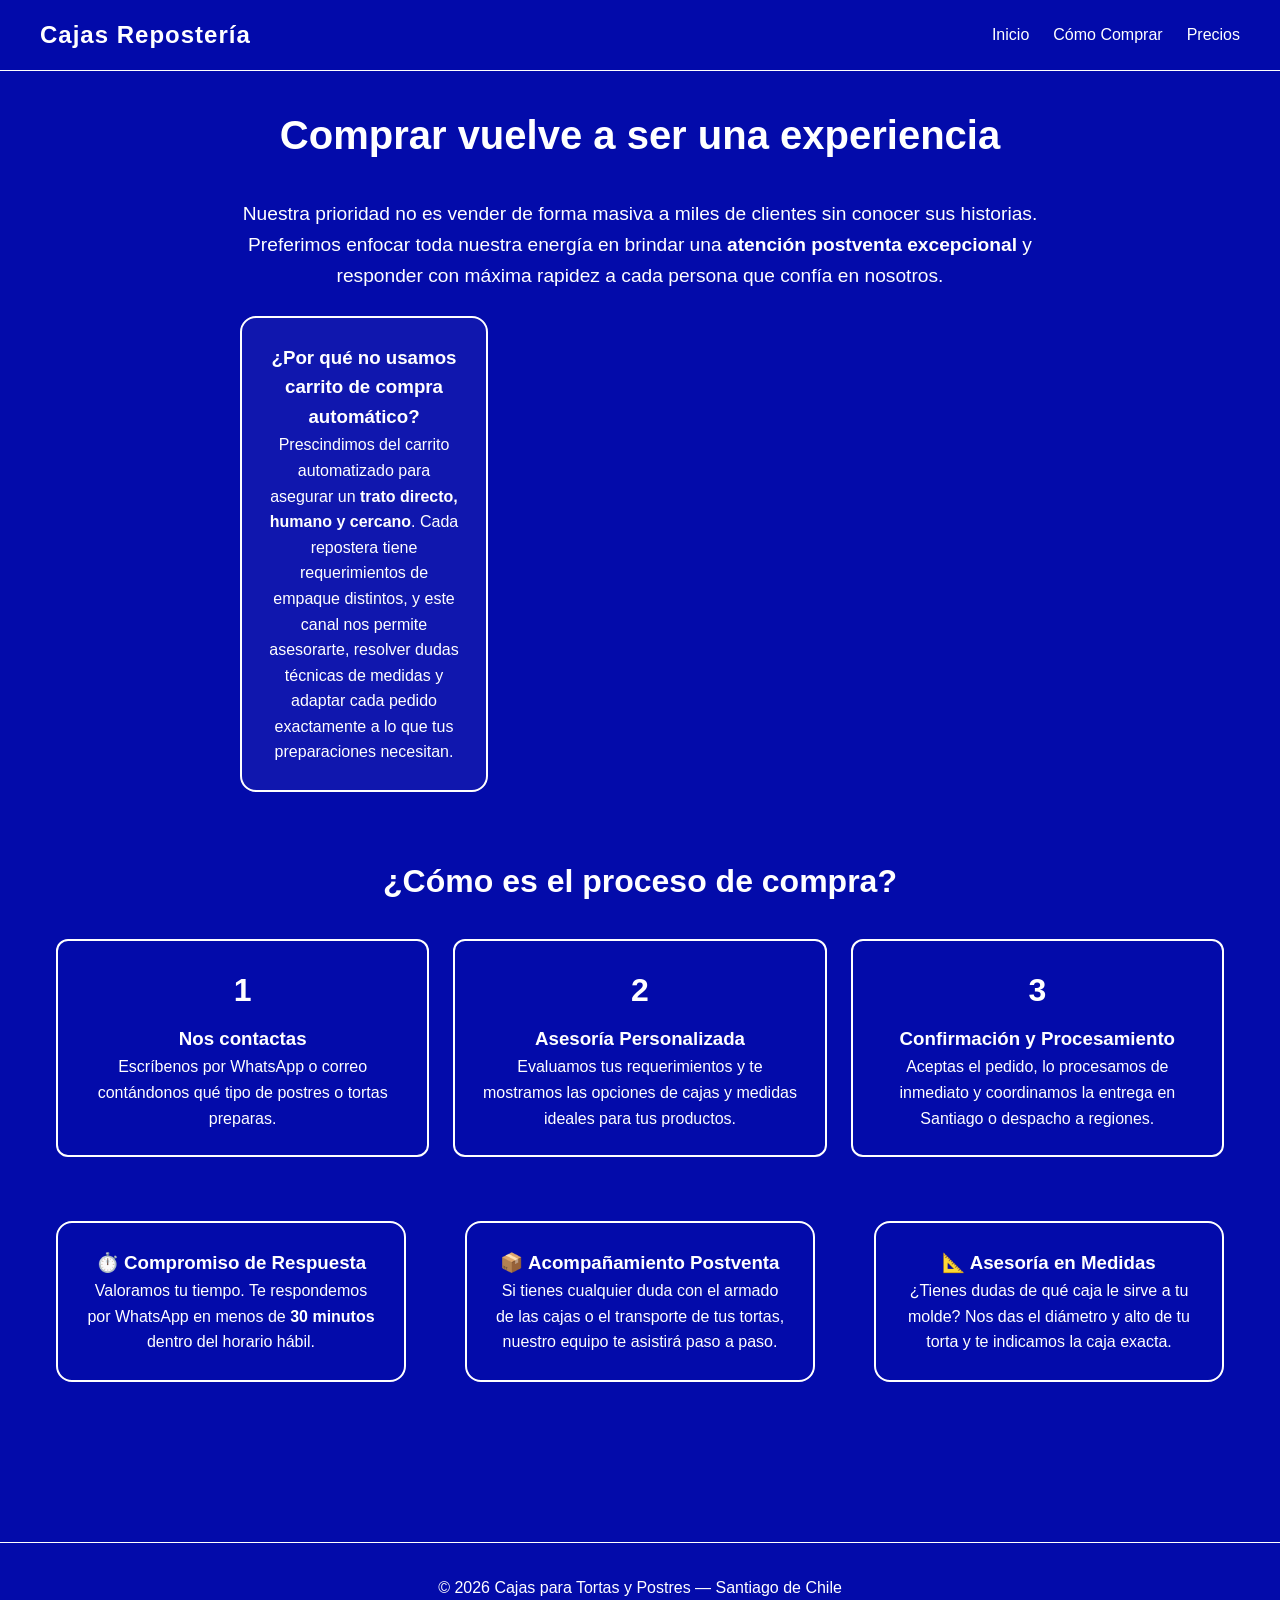
<file: experiencia.html>
<!DOCTYPE html>
<html lang="es">
<head>
    <meta charset="UTF-8">
    <meta name="viewport" content="width=device-width, initial-scale=1.0">
    <title>Comprar vuelve a ser una experiencia - Cajas Repostería</title>
    <link rel="stylesheet" href="style.css">
</head>
<body>

    <header>
        <nav>
            <div class="logo">Cajas Repostería</div>
            <ul class="nav-links">
                <li><a href="index.html">Inicio</a></li>
                <li><a href="experiencia.html">Cómo Comprar</a></li>
                <li><a href="precios.html">Precios</a></li>
            </ul>
        </nav>
    </header>

    <div class="container">
        <h1>Comprar vuelve a ser una experiencia</h1>

        <!-- Filosofía de Atención -->
        <section style="max-width: 800px; margin: 0 auto 4rem auto; text-align: center;">
            <p style="font-size: 1.2rem; margin-bottom: 1.5rem;">
                Nuestra prioridad no es vender de forma masiva a miles de clientes sin conocer sus historias. Preferimos enfocar toda nuestra energía en brindar una <strong>atención postventa excepcional</strong> y responder con máxima rapidez a cada persona que confía en nosotros.
            </p>
            <div class="card-border" style="background: rgba(255, 255, 255, 0.05);">
                <h3>¿Por qué no usamos carrito de compra automático?</h3>
                <p>
                    Prescindimos del carrito automatizado para asegurar un <strong>trato directo, humano y cercano</strong>. Cada repostera tiene requerimientos de empaque distintos, y este canal nos permite asesorarte, resolver dudas técnicas de medidas y adaptar cada pedido exactamente a lo que tus preparaciones necesitan.
                </p>
            </div>
        </section>

        <!-- Paso a Paso de Compra -->
        <section>
            <h2>¿Cómo es el proceso de compra?</h2>
            <div class="steps-grid">
                <div class="step-card">
                    <div class="step-number">1</div>
                    <h3>Nos contactas</h3>
                    <p>Escríbenos por WhatsApp o correo contándonos qué tipo de postres o tortas preparas.</p>
                </div>

                <div class="step-card">
                    <div class="step-number">2</div>
                    <h3>Asesoría Personalizada</h3>
                    <p>Evaluamos tus requerimientos y te mostramos las opciones de cajas y medidas ideales para tus productos.</p>
                </div>

                <div class="step-card">
                    <div class="step-number">3</div>
                    <h3>Confirmación y Procesamiento</h3>
                    <p>Aceptas el pedido, lo procesamos de inmediato y coordinamos la entrega en Santiago o despacho a regiones.</p>
                </div>
            </div>
        </section>

        <!-- Secciones Recomendadas (Compromiso + FAQ) -->
        <section class="grid-3" style="margin-top: 4rem;">
            <div class="card-border" style="text-align: center;">
                <h3>⏱️ Compromiso de Respuesta</h3>
                <p>Valoramos tu tiempo. Te respondemos por WhatsApp en menos de <strong>30 minutos</strong> dentro del horario hábil.</p>
            </div>

            <div class="card-border" style="text-align: center;">
                <h3>📦 Acompañamiento Postventa</h3>
                <p>Si tienes cualquier duda con el armado de las cajas o el transporte de tus tortas, nuestro equipo te asistirá paso a paso.</p>
            </div>

            <div class="card-border" style="text-align: center;">
                <h3>📐 Asesoría en Medidas</h3>
                <p>¿Tienes dudas de qué caja le sirve a tu molde? Nos das el diámetro y alto de tu torta y te indicamos la caja exacta.</p>
            </div>
        </section>
    </div>

    <footer>
        <p>&copy; 2026 Cajas para Tortas y Postres — Santiago de Chile</p>
    </footer>

</body>
</html>
</file>
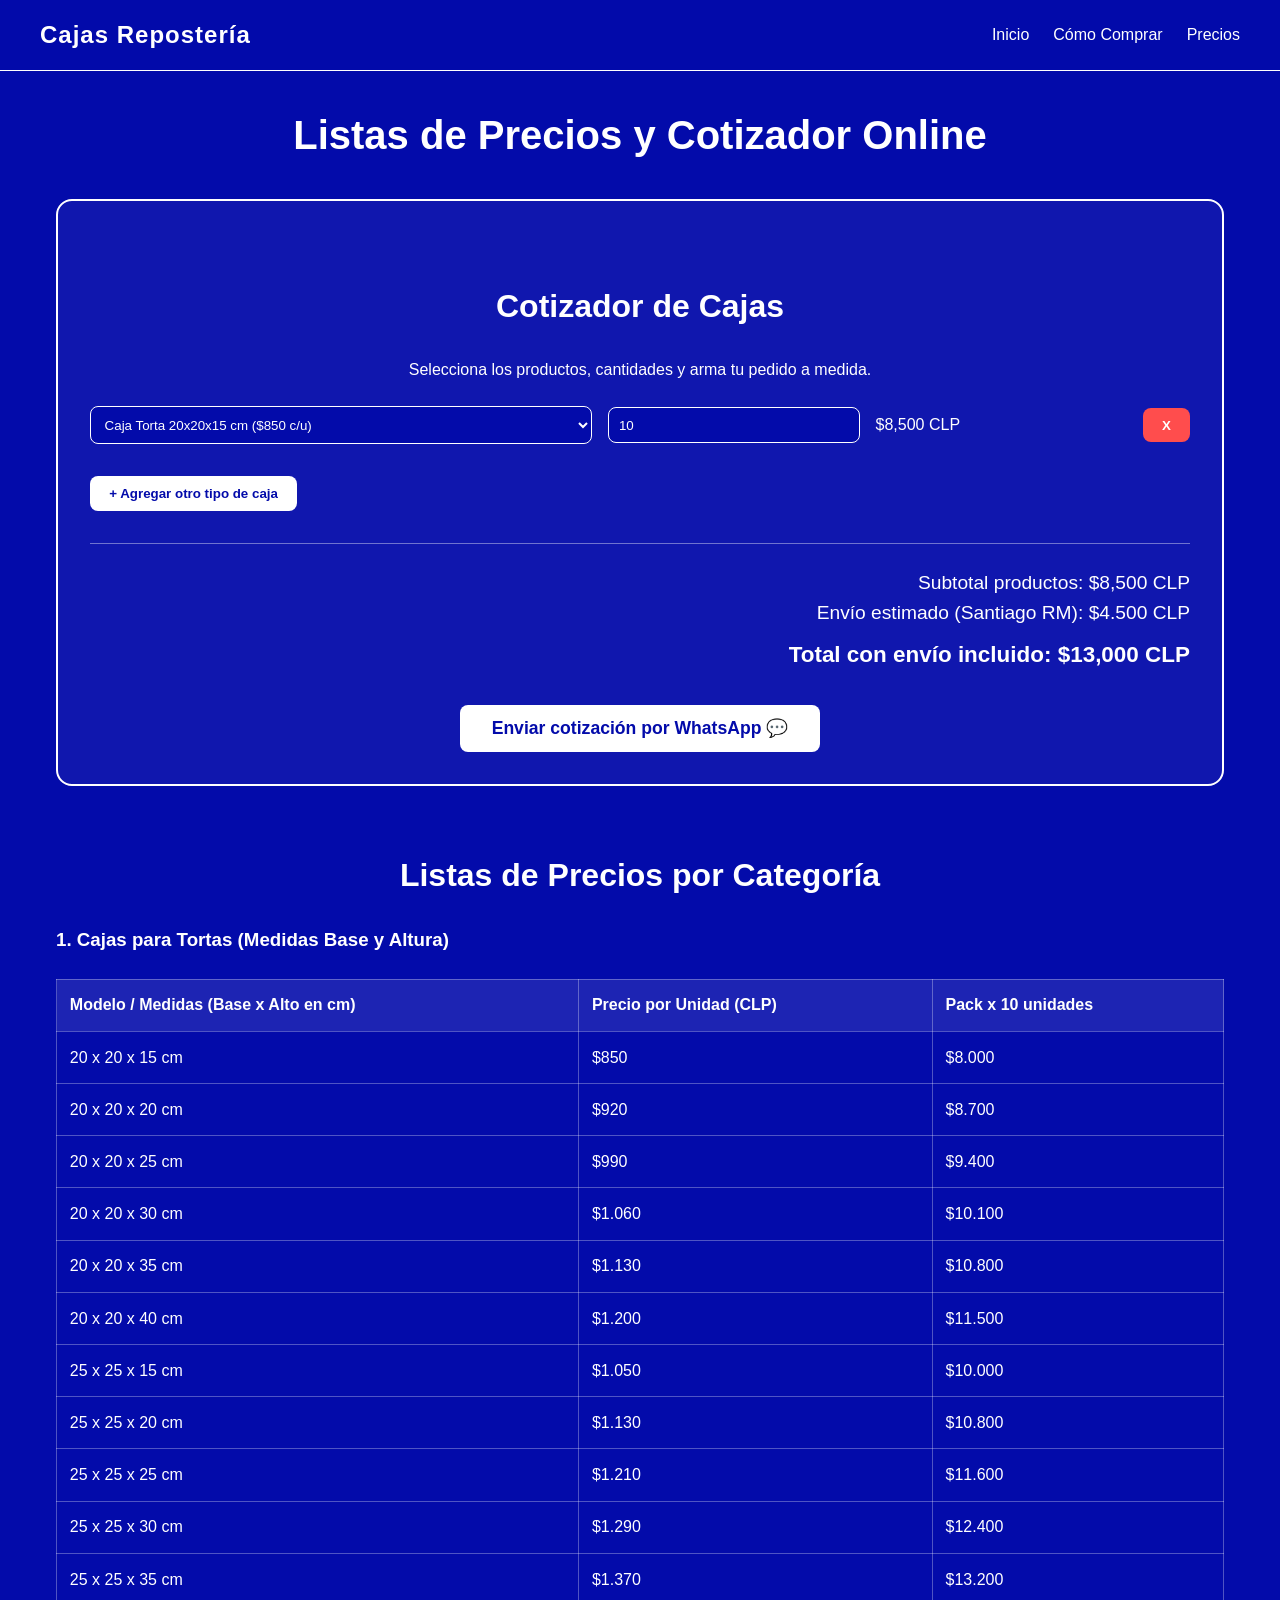
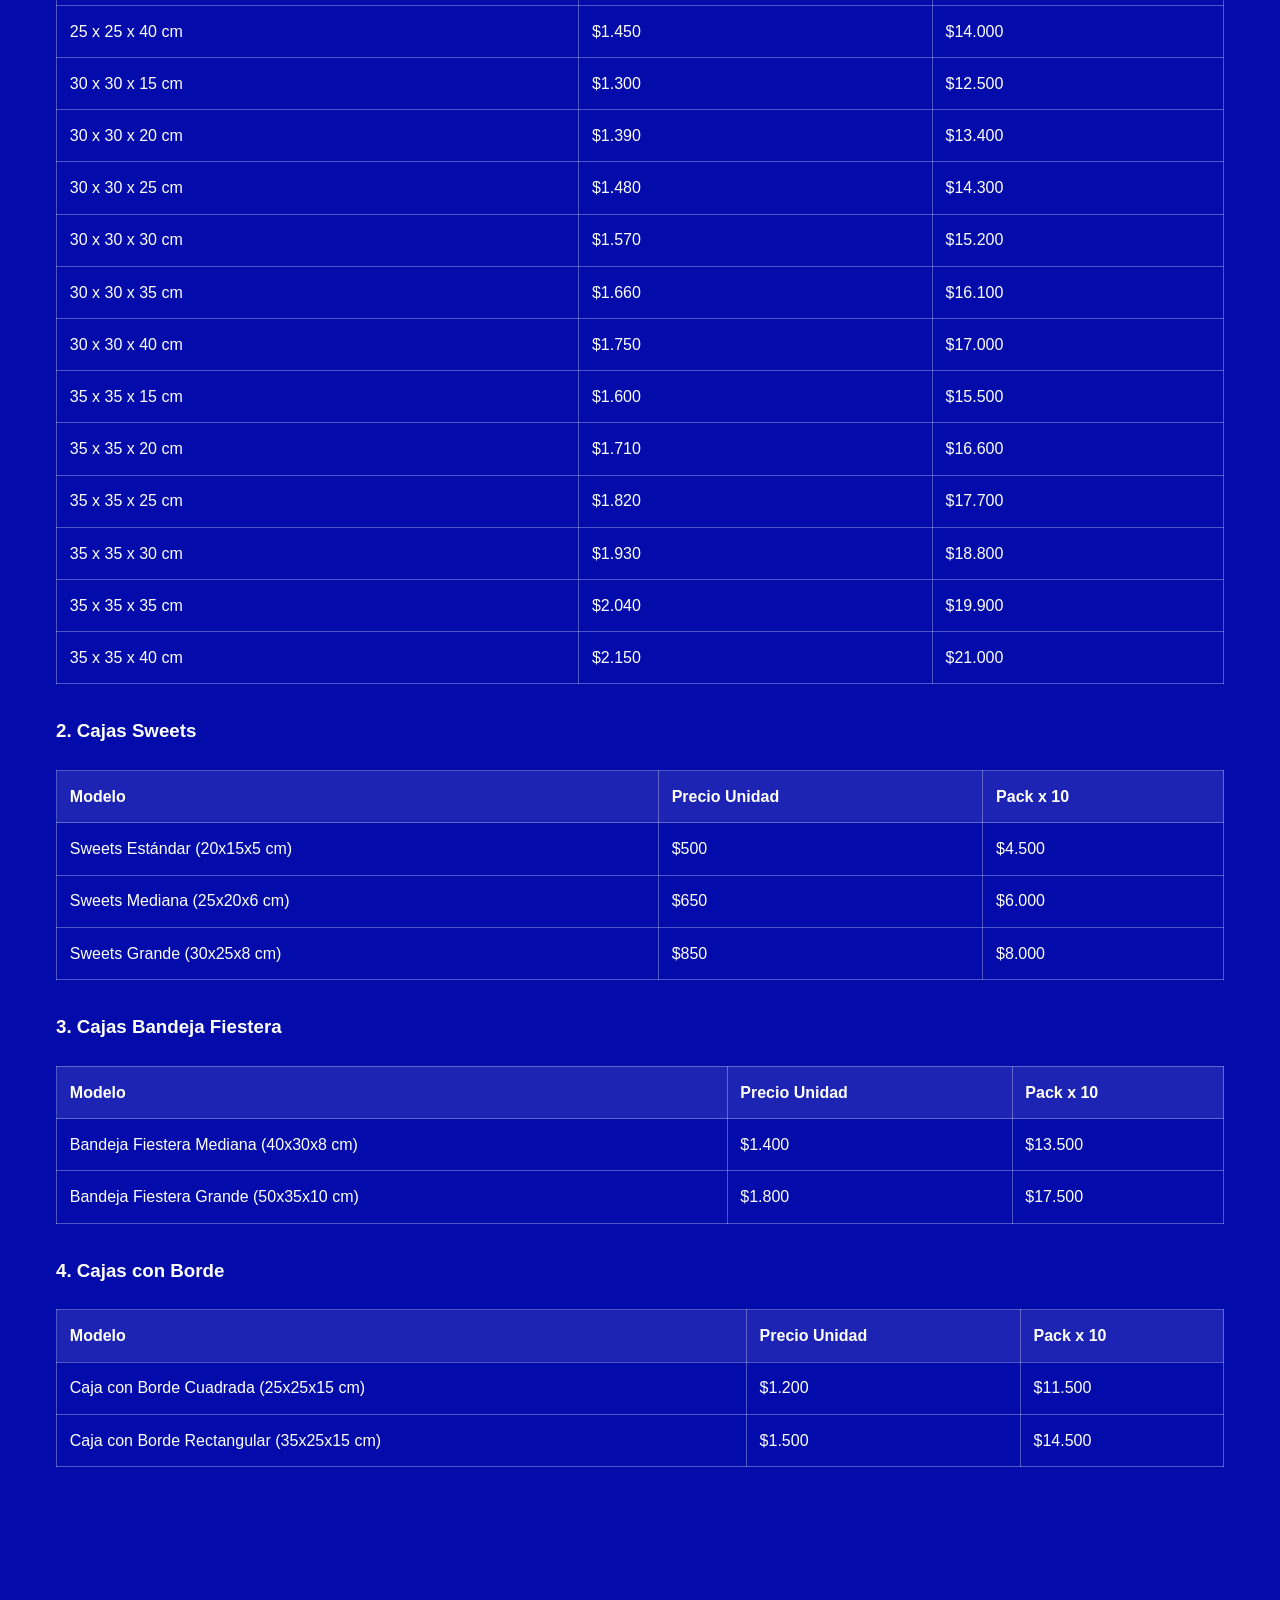
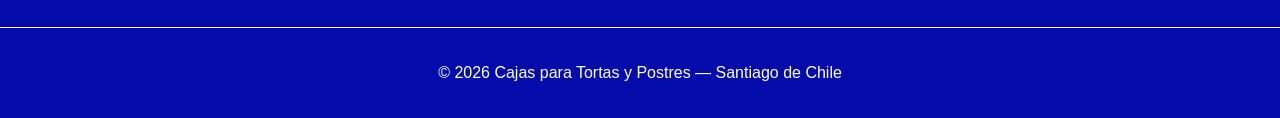
<file: precios.html>
<!DOCTYPE html>
<html lang="es">
<head>
    <meta charset="UTF-8">
    <meta name="viewport" content="width=device-width, initial-scale=1.0">
    <title>Precios y Cotizador - Cajas Repostería</title>
    <link rel="stylesheet" href="style.css">
</head>
<body>

    <header>
        <nav>
            <div class="logo">Cajas Repostería</div>
            <ul class="nav-links">
                <li><a href="index.html">Inicio</a></li>
                <li><a href="experiencia.html">Cómo Comprar</a></li>
                <li><a href="precios.html">Precios</a></li>
            </ul>
        </nav>
    </header>

    <div class="container">
        <h1>Listas de Precios y Cotizador Online</h1>

        <!-- Sección del Cotizador Interactivo -->
        <section class="quote-box">
            <h2>Cotizador de Cajas</h2>
            <p style="text-align: center; margin-bottom: 1.5rem;">Selecciona los productos, cantidades y arma tu pedido a medida.</p>
            
            <div id="quote-rows-container">
                <!-- Las filas del cotizador se inyectan mediante JavaScript -->
            </div>

            <button type="button" class="btn-action" id="add-row-btn" style="margin-top: 1rem;">+ Agregar otro tipo de caja</button>

            <div class="quote-summary">
                <p>Subtotal productos: <span id="subtotal-amount">$0</span> CLP</p>
                <p>Envío estimado (Santiago RM): <span id="shipping-amount">$4.500</span> CLP</p>
                <h3 style="margin-top: 0.5rem;">Total con envío incluido: <span id="total-amount">$0</span> CLP</h3>
            </div>

            <div style="text-align: center; margin-top: 2rem;">
                <button type="button" class="btn-action" id="send-whatsapp-quote" style="font-size: 1.1rem; padding: 0.8rem 2rem;">Enviar cotización por WhatsApp 💬</button>
            </div>
        </section>

        <!-- Listas de Precios detalladas -->
        <section style="margin-top: 4rem;">
            <h2>Listas de Precios por Categoría</h2>

            <!-- Cajas para Tortas -->
            <h3>1. Cajas para Tortas (Medidas Base y Altura)</h3>
            <table class="price-table">
                <thead>
                    <tr>
                        <th>Modelo / Medidas (Base x Alto en cm)</th>
                        <th>Precio por Unidad (CLP)</th>
                        <th>Pack x 10 unidades</th>
                    </tr>
                </thead>
                <tbody>
                    <!-- Base 20 cm -->
                    <tr><td>20 x 20 x 15 cm</td><td>$850</td><td>$8.000</td></tr>
                    <tr><td>20 x 20 x 20 cm</td><td>$920</td><td>$8.700</td></tr>
                    <tr><td>20 x 20 x 25 cm</td><td>$990</td><td>$9.400</td></tr>
                    <tr><td>20 x 20 x 30 cm</td><td>$1.060</td><td>$10.100</td></tr>
                    <tr><td>20 x 20 x 35 cm</td><td>$1.130</td><td>$10.800</td></tr>
                    <tr><td>20 x 20 x 40 cm</td><td>$1.200</td><td>$11.500</td></tr>
                    <!-- Base 25 cm -->
                    <tr><td>25 x 25 x 15 cm</td><td>$1.050</td><td>$10.000</td></tr>
                    <tr><td>25 x 25 x 20 cm</td><td>$1.130</td><td>$10.800</td></tr>
                    <tr><td>25 x 25 x 25 cm</td><td>$1.210</td><td>$11.600</td></tr>
                    <tr><td>25 x 25 x 30 cm</td><td>$1.290</td><td>$12.400</td></tr>
                    <tr><td>25 x 25 x 35 cm</td><td>$1.370</td><td>$13.200</td></tr>
                    <tr><td>25 x 25 x 40 cm</td><td>$1.450</td><td>$14.000</td></tr>
                    <!-- Base 30 cm -->
                    <tr><td>30 x 30 x 15 cm</td><td>$1.300</td><td>$12.500</td></tr>
                    <tr><td>30 x 30 x 20 cm</td><td>$1.390</td><td>$13.400</td></tr>
                    <tr><td>30 x 30 x 25 cm</td><td>$1.480</td><td>$14.300</td></tr>
                    <tr><td>30 x 30 x 30 cm</td><td>$1.570</td><td>$15.200</td></tr>
                    <tr><td>30 x 30 x 35 cm</td><td>$1.660</td><td>$16.100</td></tr>
                    <tr><td>30 x 30 x 40 cm</td><td>$1.750</td><td>$17.000</td></tr>
                    <!-- Base 35 cm -->
                    <tr><td>35 x 35 x 15 cm</td><td>$1.600</td><td>$15.500</td></tr>
                    <tr><td>35 x 35 x 20 cm</td><td>$1.710</td><td>$16.600</td></tr>
                    <tr><td>35 x 35 x 25 cm</td><td>$1.820</td><td>$17.700</td></tr>
                    <tr><td>35 x 35 x 30 cm</td><td>$1.930</td><td>$18.800</td></tr>
                    <tr><td>35 x 35 x 35 cm</td><td>$2.040</td><td>$19.900</td></tr>
                    <tr><td>35 x 35 x 40 cm</td><td>$2.150</td><td>$21.000</td></tr>
                </tbody>
            </table>

            <!-- Cajas Sweets -->
            <h3>2. Cajas Sweets</h3>
            <table class="price-table">
                <thead><tr><th>Modelo</th><th>Precio Unidad</th><th>Pack x 10</th></tr></thead>
                <tbody>
                    <tr><td>Sweets Estándar (20x15x5 cm)</td><td>$500</td><td>$4.500</td></tr>
                    <tr><td>Sweets Mediana (25x20x6 cm)</td><td>$650</td><td>$6.000</td></tr>
                    <tr><td>Sweets Grande (30x25x8 cm)</td><td>$850</td><td>$8.000</td></tr>
                </tbody>
            </table>

            <!-- Cajas Bandeja Fiestera -->
            <h3>3. Cajas Bandeja Fiestera</h3>
            <table class="price-table">
                <thead><tr><th>Modelo</th><th>Precio Unidad</th><th>Pack x 10</th></tr></thead>
                <tbody>
                    <tr><td>Bandeja Fiestera Mediana (40x30x8 cm)</td><td>$1.400</td><td>$13.500</td></tr>
                    <tr><td>Bandeja Fiestera Grande (50x35x10 cm)</td><td>$1.800</td><td>$17.500</td></tr>
                </tbody>
            </table>

            <!-- Cajas con Borde -->
            <h3>4. Cajas con Borde</h3>
            <table class="price-table">
                <thead><tr><th>Modelo</th><th>Precio Unidad</th><th>Pack x 10</th></tr></thead>
                <tbody>
                    <tr><td>Caja con Borde Cuadrada (25x25x15 cm)</td><td>$1.200</td><td>$11.500</td></tr>
                    <tr><td>Caja con Borde Rectangular (35x25x15 cm)</td><td>$1.500</td><td>$14.500</td></tr>
                </tbody>
            </table>
        </section>
    </div>

    <footer>
        <p>&copy; 2026 Cajas para Tortas y Postres — Santiago de Chile</p>
    </footer>

    <script src="script.js"></script>
</body>
</html>
</file>
<file: style.css>
/* Reset y Estilos Globales */
* {
    margin: 0;
    padding: 0;
    box-sizing: border-box;
    font-family: 'Segoe UI', Tahoma, Geneva, Verdana, sans-serif;
}

body {
    background-color: #030baa;
    color: #ffffff;
    line-height: 1.6;
}

a {
    color: inherit;
    text-decoration: none;
}

/* Navegación */
header {
    background-color: rgba(3, 11, 170, 0.95);
    border-bottom: 1px solid #ffffff;
    padding: 1rem 2rem;
    position: sticky;
    top: 0;
    z-index: 100;
}

nav {
    max-width: 1200px;
    margin: 0 auto;
    display: flex;
    justify-content: space-between;
    align-items: center;
}

.logo {
    font-size: 1.5rem;
    font-weight: bold;
    letter-spacing: 1px;
}

.nav-links {
    display: flex;
    gap: 1.5rem;
    list-style: none;
}

.nav-links a:hover {
    opacity: 0.8;
    text-decoration: underline;
}

/* Envoltorio principal */
.container {
    max-width: 1200px;
    margin: 0 auto;
    padding: 2rem 1rem;
}

h1 {
    font-size: 2.5rem;
    text-align: center;
    margin-bottom: 2rem;
}

h2 {
    font-size: 2rem;
    text-align: center;
    margin: 3rem 0 1.5rem 0;
}

/* Secciones */
section {
    margin-bottom: 4rem;
}

/* TARJETAS CON BORDE BLANCO Y ESQUINAS REDONDEADAS */
.card-border {
    border: 2px solid #ffffff;
    border-radius: 16px;
    padding: 25px;
    background: transparent;
    transition: transform 0.2s ease, box-shadow 0.2s ease;
    color: white;
    width: 31%;                
    max-width: 350px;                       
    box-sizing: border-box;    
}

/* Grid de Productos y Secciones */
.grid-4 {
    display: flex;
    grid-template-columns: repeat(auto-fit, minmax(250px, 1fr));
    gap: 1.5rem;
    justify-content: space-between;
    flex-wrap: wrap;     /* Permite flexibilidad pero con los anchos bien medidos se quedan en línea */
}

.grid-3 {
    display: flex;
    grid-template-columns: repeat(auto-fit, minmax(280px, 1fr));
    gap: 1.5rem;
    justify-content: space-between;
    flex-wrap: wrap;     /* Permite flexibilidad pero con los anchos bien medidos se quedan en línea */
}

/* Tarjetas de Productos Clickeables */
.product-card {
    display: block;
}

.product-card:hover {
    transform: translateY(-5px);
    box-shadow: 0 8px 20px rgba(255, 255, 255, 0.15);
}

.product-card img {
    width: 100%;
    height: 200px;
    object-fit: cover;
    border-radius: 16px;
    margin-bottom: 1rem;
}

.product-card h3 {
    font-size: 1.3rem;
    margin-bottom: 0.5rem;
}

/* Sección Nohi Repostera */
.nohi-grid {
    display: grid;
    grid-template-columns: repeat(auto-fit, minmax(220px, 1fr));
    gap: 1.5rem;
}

.nohi-card {
    border: 2px solid #ffffff;
    border-radius: 16px;
    padding: 1rem;
    text-align: center;
}

.nohi-card img {
    width: 100%;
    height: 140px;
    object-fit: cover;
    border-radius: 16px;
    margin-bottom: 0.8rem;
}

/* Medio Ambiente y Certificados */
.certificates-grid {
    display: grid;
    grid-template-columns: repeat(auto-fit, minmax(200px, 1fr));
    gap: 1.5rem;
    margin-top: 1.5rem;
}

.cert-card {
    border: 2px dashed #ffffff;
    border-radius: 16px;
    padding: 1.5rem;
    text-align: center;
    border-width: 2px;
    border-style: solid;           /* <-- Asegúrate de que diga 'solid' */
    border-color: #ffffff;
}

/* Ajusta el tamaño de los íconos SVG dentro de las tarjetas */
.cert-card img {
    width: 80px;         /* Tamaño deseado en pantalla (puedes probar con 24px, 28px o 32px) */
    height: 80px;        /* Mantiene la proporción cuadrada */
    object-fit: contain; /* Garantiza que el ícono no se distorsione */
    display: block;
    margin: 0 auto 12px auto; /* Centra el ícono y le da un espacio con el texto de abajo */
}

/* Tarjetas Informativas (Horarios, Contacto, Ubicación) */
.info-card {
    text-align: center;
}

.info-card .icon {
    font-size: 2.5rem;
    margin-bottom: 1rem;
}

.info-card ul {
    list-style: none;
    padding: 0;
}

.info-card li {
    margin-bottom: 0.5rem;
}

/* Pasos de compra */
.steps-grid {
    display: grid;
    grid-template-columns: repeat(auto-fit, minmax(220px, 1fr));
    gap: 1.5rem;
    margin-top: 2rem;
}

.step-card {
    border: 2px solid #ffffff;
    border-radius: 12px;
    padding: 1.5rem;
    text-align: center;
}

.step-number {
    font-size: 2rem;
    font-weight: bold;
    margin-bottom: 0.5rem;
}

/* Footer */
footer {
    border-top: 1px solid #ffffff;
    text-align: center;
    padding: 2rem;
    margin-top: 4rem;
}

/* Estilos para Tablas de Precios y Cotizador */
.price-table {
    width: 100%;
    border-collapse: collapse;
    margin-top: 1.5rem;
    margin-bottom: 2rem;
}

.price-table th, .price-table td {
    border: 1px solid rgba(255, 255, 255, 0.3);
    padding: 0.8rem;
    text-align: left;
}

.price-table th {
    background-color: rgba(255, 255, 255, 0.1);
}

.quote-box {
    background: rgba(255, 255, 255, 0.05);
    border: 2px solid #ffffff;
    border-radius: 16px;
    padding: 2rem;
    margin-top: 2rem;
}

.quote-row {
    display: grid;
    grid-template-columns: 2fr 1fr 1fr auto;
    gap: 1rem;
    margin-bottom: 1rem;
    align-items: center;
}

@media(max-width: 768px) {
    .quote-row {
        grid-template-columns: 1fr;
    }
}

.quote-row select, .quote-row input {
    padding: 0.6rem;
    border-radius: 8px;
    border: 1px solid #ffffff;
    background: #030baa;
    color: #ffffff;
    width: 100%;
}

.btn-action {
    background: #ffffff;
    color: #030baa;
    font-weight: bold;
    border: none;
    padding: 0.6rem 1.2rem;
    border-radius: 8px;
    cursor: pointer;
    transition: opacity 0.2s;
}

.btn-action:hover {
    opacity: 0.9;
}

.btn-danger {
    background: #ff4d4d;
    color: #ffffff;
}

.quote-summary {
    margin-top: 2rem;
    border-top: 1px solid rgba(255, 255, 255, 0.4);
    padding-top: 1.5rem;
    font-size: 1.2rem;
    text-align: right;
}

/* ==========================================
   SECCIÓN HERO CON IMAGEN DE FONDO Y CAPA AZUL
   ========================================== */
.hero {
    background-image: url('Imagenes/fondonuevo.webp'); 
    background-size: cover;          /* Ocupa todo el ancho sin deformarse */
    background-position: center;     /* Mantiene el centro visible en PC y móviles */
    background-repeat: no-repeat;
    height: 450px;                   /* Altura del banner principal */
    display: flex;
    align-items: flex-end;           /* Empuja el texto hacia abajo como en tu diseño */
    padding: 40px;
    position: relative;
}

/* Capa de opacidad encima de la foto con el tono azul de la página (75% de opacidad) */
.hero::before {
    content: '';
    position: absolute;
    top: 0; 
    left: 0; 
    width: 100%; 
    height: 100%;
    /* AQUÍ PUEDES CAMBIAR EL COLOR: Reemplaza #0d233a por el azul exacto de tu web */
    background-color: rgba(3, 11, 170, 0.40); 
    z-index: 1;
}

.hero-content {
    position: relative;
    z-index: 2; /* Asegura que el texto quede flotando por encima de la capa azul */
    color: #ffffff;
}

.hero-subtitle {
    font-family: 'Segoe UI', system-ui, -apple-system, sans-serif;
    font-size: 2rem;
    font-weight: 400;           /* Grosor muy delgado */
    font-style: italic; /* <-- ESTA LÍNEA ACTIVA LA CURSIVA */
    letter-spacing: 1px;        /* Da un toque elegante y respirado */
    margin: 0;
}

.hero-title {
    font-family: 'Segoe UI', system-ui, -apple-system, sans-serif;
    font-size: 2.2rem;
    margin: 5px 0 0 0;
    font-weight: 700;
}

/* Ajuste automático para pantallas de celulares */
@media (max-width: 768px) {
    .hero {
        height: 350px;
        padding: 20px;
    }
    .hero-title {
        font-size: 1.3rem;
    }
    .card-border {
        width: 100%;           /* En el celular ocupan todo el ancho (una debajo de otra) */
        max-width: 100%;
        padding: 18px;         /* Un padding en px más compacto para que no gaste espacio en la pantalla del teléfono */
        margin-bottom: 20px;   /* Separación entre tarjeta y tarjeta */
    }
}

/* Estilos para el bloque de títulos bajo el hero */
.text-center {
    text-align: center;
    max-width: 900px;
    margin: 40px auto 40px auto; /* Centra el bloque y le da espacio arriba y abajo */
    padding: 0 20px;
}

.text-center h1 {
    font-size: 3.2rem;
    font-weight: normal;
    margin-bottom: 10px;
}

.section-subtitle {
    font-family: 'Georgia', serif;
    font-size: 1.7rem;
    font-weight: 400;
    margin-top: 0;
    margin-bottom: 15px;
}

/* Aplica la cursiva solo a la palabra envuelta en <em> */
.section-subtitle em {
    font-style: italic;
}

.section-description {
    font-size: 1rem;
    line-height: 1.6;
    margin: 0 auto;
    max-width: 800px;
}

/* Estilos para el bloque inicial de Nohi Repostera */
.nohi-intro {
    max-width: 800px;
    margin: 0 auto 40px auto;
    padding: 0 20px;
}

/* Apariencia de botón centrado / badge */
.btn-badge {
    display: inline-block;
    background-color: #ffffff;      /* Fondo blanco (o ajusta al color de tu paleta) */
    color: #0d233a;                 /* Color de texto */
    font-size: 0.9rem;
    font-weight: 600;
    padding: 8px 18px;
    border-radius: 20px;            /* Borde completamente redondeado */
    margin-bottom: 15px;
    text-transform: uppercase;      /* Opcional: para darle estética de etiqueta */
    letter-spacing: 0.5px;
}

.nohi-lead {
    font-size: 1.2rem;
    margin: 10px 0 20px 0;
    opacity: 0.9;
}

.nohi-intro h2 {
    font-size: 2.2rem;
    font-weight: normal;
    margin-bottom: 20px;
}

/* Contenedor del logo horizontal */
.nohi-icon {
    margin: 15px 0;          /* Controla el espacio arriba y abajo con los textos */
    display: flex;
    justify-content: center;
    align-items: center;
}

/* Ajuste del SVG horizontal */
.nohi-icon img {
    width: 300px;            /* Ajusta este valor según qué tan grande quieras el logo */
    height: auto;            /* Mantiene la proporción horizontal exacta sin deformar */
    max-width: 90%;          /* Evita que se desborde en pantallas de celular */
    display: block;
}

.nohi-description {
    font-size: 1rem;
    line-height: 1.6;
    margin: 0 auto;
    max-width: 700px;
}
</file>
